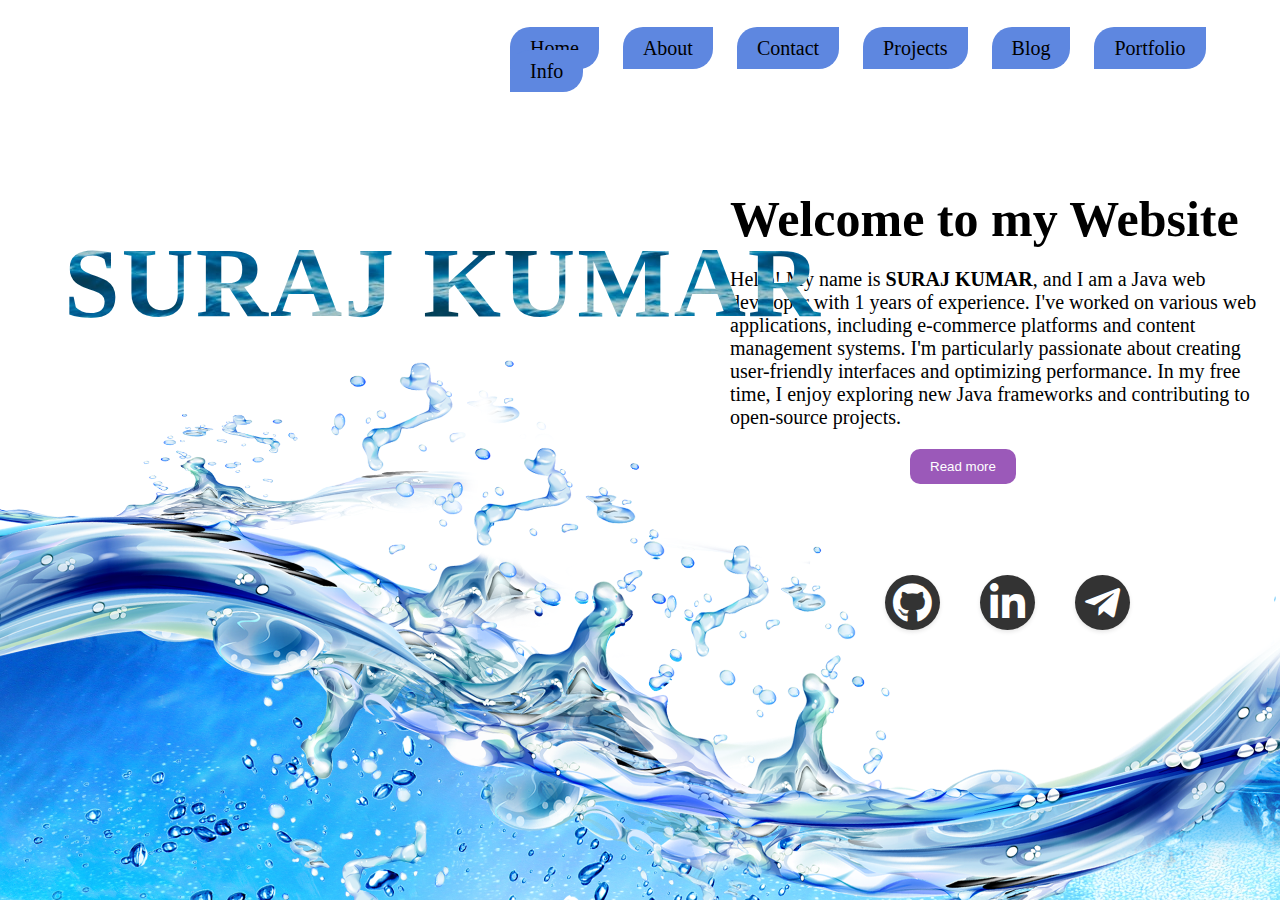
<file: Landing_page/index.html>
<!DOCTYPE html>
<html lang="en">
<head>
    <meta charset="UTF-8">
    <meta name="viewport" content="width=device-width, initial-scale=1.0">
    <title>Landing Page</title>
    <link rel="stylesheet" href="./style.css">
    <link rel="stylesheet" href="https://cdnjs.cloudflare.com/ajax/libs/font-awesome/5.15.4/css/all.min.css" integrity="sha512-1ycn6IcaQQ40/MKBW2W4Rhis/DbILU74C1vSrLJxCq57o941Ym01SwNsOMqvEBFlcgUa6xLiPY/NS5R+E6ztJQ==" crossorigin="anonymous" referrerpolicy="no-referrer" />
</head>
<body>

    <header>
        <nav>
            <div class="logo">
                <h1>SURAJ KUMAR</h1>
            </div>
            
            <div class="menu">
                <a href="#">Home</a>
                <a href="#">About</a>
                <a href="https://suraj138.github.io/Resume_Page/">Contact</a>
                <a href="https://github.com/Suraj138">Projects</a>
                <a href="#">Blog</a>
                <a href="https://suraj138.github.io/portfolioweb/">Portfolio</a>
                <a href="#">Info</a>
            </div>
        </nav>

        <div class="container">
            <div class="left">
                <h1>Welcome to my Website</h1>
                <p>Hello! My name is <strong>SURAJ KUMAR</strong>, and I am a Java web developer with 1 years of experience. 
                    I've worked on various web applications, including e-commerce platforms and content 
                    management systems. I'm particularly passionate about creating user-friendly interfaces 
                    and optimizing performance. In my free time, I enjoy exploring new Java frameworks and 
                    contributing to open-source projects. </p>
                    <button id="btn">Read more</button>
            </div>

            <div class="social-icons">
                <a href="https://github.com/Suraj138" class="icon">
                    <i class="fab fa-github"></i>
                </a>
                <a href="https://www.linkedin.com/in/suraj-kumar-7bba4416b/" class="icon">
                    <i class="fab fa-linkedin-in"></i>
                </a>
                <a href="https://t.me/Ksuraj138" class="icon">
                    <i class="fab fa-telegram-plane"></i>
                </a>
            </div>

            <!-- <div class="right">
                <img src="img.png" alt="">
            </div> -->

        </div>
    </header>

    
    
</body>
</html>
</file>
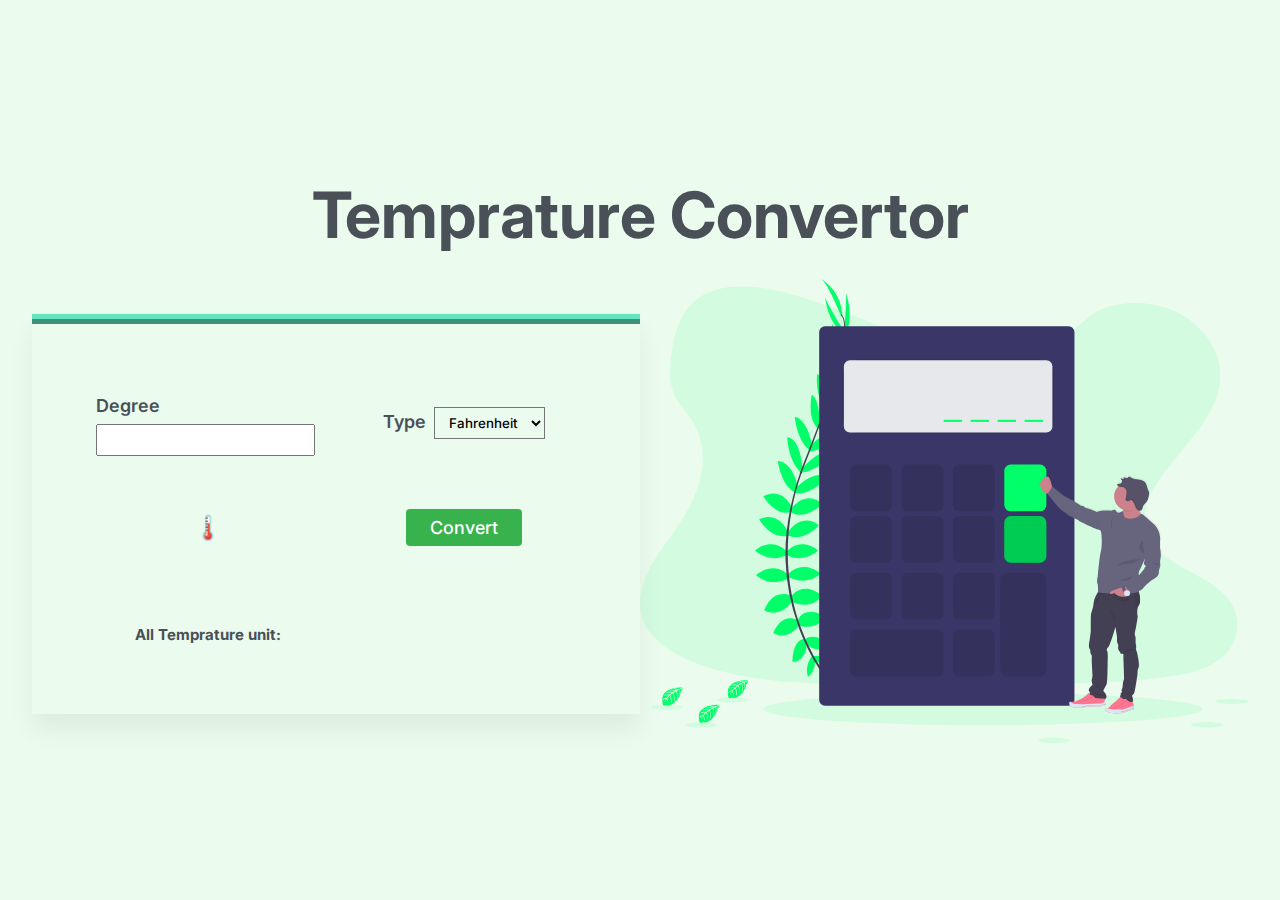
<file: Temprature_Converter/index.html>
<!DOCTYPE html>
<html lang="en">

<head>
    <meta charset="UTF-8">
    <meta http-equiv="X-UA-Compatible" content="IE=edge">
    <meta name="viewport" content="width=device-width, initial-scale=1.0">
    <title>Temprature Convertor &mdash; Calculator</title>
    <link rel="shortcut icon"
        href="[data-uri]"
        type="image/x-icon">
    <link rel="stylesheet" href="style.css">
</head>

<body>

    <h1>Temprature Convertor</h1>
    <div class="container">

        <div class="calculator--portion">
            <form action="#">

                <div class="input--layers">
                    <label for="degree">Degree</label>
                    <input type="text" id="degree" name="degree" required>
                </div>

                <div class="input--layers">
                    <label for="type">Type</label>
                    <select name="type" id="type">
                        <option value="Fahrenheit">Fahrenheit</option>
                        <option value="Celsius">Celsius</option>
                        <option value="Kelvin">Kelvin</option>
                    </select>
                </div>

                <div class="result--box">
                    <p id="message">🌡️</p>
                </div>


                <button id="convert--btn">Convert</button>

                <!-- Remove this section -->
<div class="conversion-history">
    <h2>All Temprature unit:</h2>
    <ul id="conversion-log"></ul>
</div>

            </form>
        </div>

        <div class="img--portion">
            <img src="Calculator.svg" class="img-calc" alt="calculator">
        </div>
    </div>





    <script src="script.js"></script>
</body>

</html>
</file>
<file: Landing_page/style.css>
*{
    margin: 0px;
    padding: 0px;
    box-sizing: border-box;
}

header{
    width: 100%;
    height: 100vh;
    background: url(wave.png);
    background-position: bottom;
    background-size: 100% 60%;
    background-repeat:no-repeat;
}

nav{
    display: flex;
    justify-content: space-around;
    align-items: center;
    height: 120px;
    margin-left: 500px;
}

.logo{
    margin-top: 200px;
    font-size: 50px;
    font-weight: bold;
    letter-spacing: 2px;
}

.logo h1{
    background-image: url('./img.jpg');
    -webkit-background-clip: text;
    background-clip: text;
    color: transparent;
    position: absolute;
    top: 25%;
    left: 5%;
    opacity: 1;
}

.menu a{
    text-decoration: none;
    font-size: 20px;
    color: black;
    padding: 10px 20px;
    margin: 10px;
    justify-content: right;
    border-radius: 20px 0px 20px 0px;
    background-color:#5e87e0
}

.container{
    display: flex;
    justify-content: right;
    align-items: center;
}

.left, .right{
    flex-basis: 50%;
}

.left h1{
    font-size: 50px;
    margin-bottom: 20px;
}

.left{
    max-width: 600px;
    padding-left: 50px;
    margin-top: 70px;
}

.left p{
    font-size: 20px;
    margin-bottom: 20px;
}

button{
    background-color: #9b59b9;
    padding: 10px 20px;
    color: white;
    outline: none;
    border: none;
    border-radius: 10px;
    margin-left: 180px;
}

.social-icons {
    display: flex;
    gap: 40px;
    position: absolute;
    margin-right: 150px;
    margin-top: 600px;
}

.icon {
    display: inline-block;
    width: 55px;
    height: 55px;
    text-align: center;
    line-height: 50px;
    font-size: 40px;
    color: #fff;
    border-radius: 50%;
    background-color: #333;
    box-shadow: 0 2px 4px rgba(0, 0, 0, 0.1);
    transition: background-color 0.3s ease;
}

.icon i {
    vertical-align: middle;
}

.icon:hover {
    background-color: #f0f0f0;
    color: #333;
}
</file>
<file: Temprature_Converter/style.css>
@import url("https://fonts.googleapis.com/css2?family=Inter:wght@400;500;700&display=swap");
* {
  margin: 0px;
  padding: 0px;
  box-sizing: border-box;
  font-family: "Inter", sans-serif;
}

:root {
  --text-color: #495057;
  --background-color: #ebfbee;
}

html {
  /* [(10 / 16) * 100] = 62.5%  = (10px = 1rem)*/
  font-size: 62.5%;
}

body {
  min-height: 100vh;
  background-color: var(--background-color);
  color: var(--text-color);
  line-height: 2;
  display: grid;
  place-content: center;
}

.container {
  display: grid;
  grid-template-columns: 1fr 1fr;
  align-items: center;
  justify-items: center;
  padding: 0 3.2rem;
}

.img-calc {
  width: 100%;
}

.calculator--portion {
  border-top: 10px ridge #63e6be;
  padding: 6.4rem;
  box-shadow: 0 1.6rem 2.4rem rgba(0, 0, 0, 0.06);
}

.calculator--portion form {
  display: grid;
  width: 100%;
  grid-template-columns: 1fr 1fr;
  row-gap: 2.4rem;
  column-gap: 3.2rem;
  justify-items: center;
  align-items: center;
}

.calculator--portion form label {
  font-size: 1.8rem;
  margin-right: 0.5rem;
  font-weight: 600;
}

.calculator--portion form input,
.calculator--portion form select,
.calculator--portion form option {
  height: 3.2rem;
  font-weight: 400;
}

.calculator--portion form select {
  padding: 0rem 1rem;
}

.calculator--portion form select:optional {
  background-color: #ebfbee;
  font-weight: 500;
}

.calculator--portion form button {
  max-width: 75%;
  background-color: #37b24d;
  color: #fff;
  outline: none;
  border: none;
  padding: 0.8rem 2.4rem;
  cursor: pointer;
  border-radius: 0.4rem;
  font-weight: 500;
  font-size: 1.8rem;
  transition: all 0.3s;
}

.calculator--portion form button:hover,
.calculator--portion form button:visited {
  background-color: #2f9e44;
}

.result--box {
  padding: 2.4rem;
}

.result--box p {
  font-size: 2.4rem;
  font-weight: 600;
}

h1 {
  font-size: 6.4rem;
  text-align: center;
}

.conversion-history {
  margin-top: 20px;
}

ul {
  list-style-type: none;
  padding: 0;
}

li {
  width: 300px; /* Adjust the width as needed */
  margin-bottom: 10px;
  background-color: #fff;
  padding: 12px;
  font-size: small;
  border-radius: 10px;
  box-shadow: 0 2px 4px rgba(0, 0, 0, 0.1);
}




/*************************/
/* MEDIA QUERIES */
/***********************/
@media (max-width: 1200px) {
  html {
    font-size: 56.25%;
  }
}

@media (max-width: 992px) {
  h1 {
    font-size: 4.4rem;
    margin: 2.4rem 0;
  }
  .container {
    row-gap: 2.4rem;
  }
  .container .calculator--portion {
    grid-column: 1 / -1;
  }
  .container .img--portion {
    grid-row-start: 2;
    grid-row-end: 3;
    grid-column-start: 1;
    grid-column-end: -1;
  }
}

@media (max-width: 576px) {
  .input--layers {
    display: flex;
    align-items: space-around;
    flex-direction: column;
    gap: 1.6rem;
  }
  .calculator--portion form button {
    max-width: 100%;
  }
}

@media (max-width: 450px) {
  h1 {
    font-size: 3.2rem;
    padding: 0px 20px;
    line-height: 1.4;
    text-transform: uppercase;
    letter-spacing: -0.5px;
  }
  html {
    font-size: 50.5%;
  }
}
</file>
